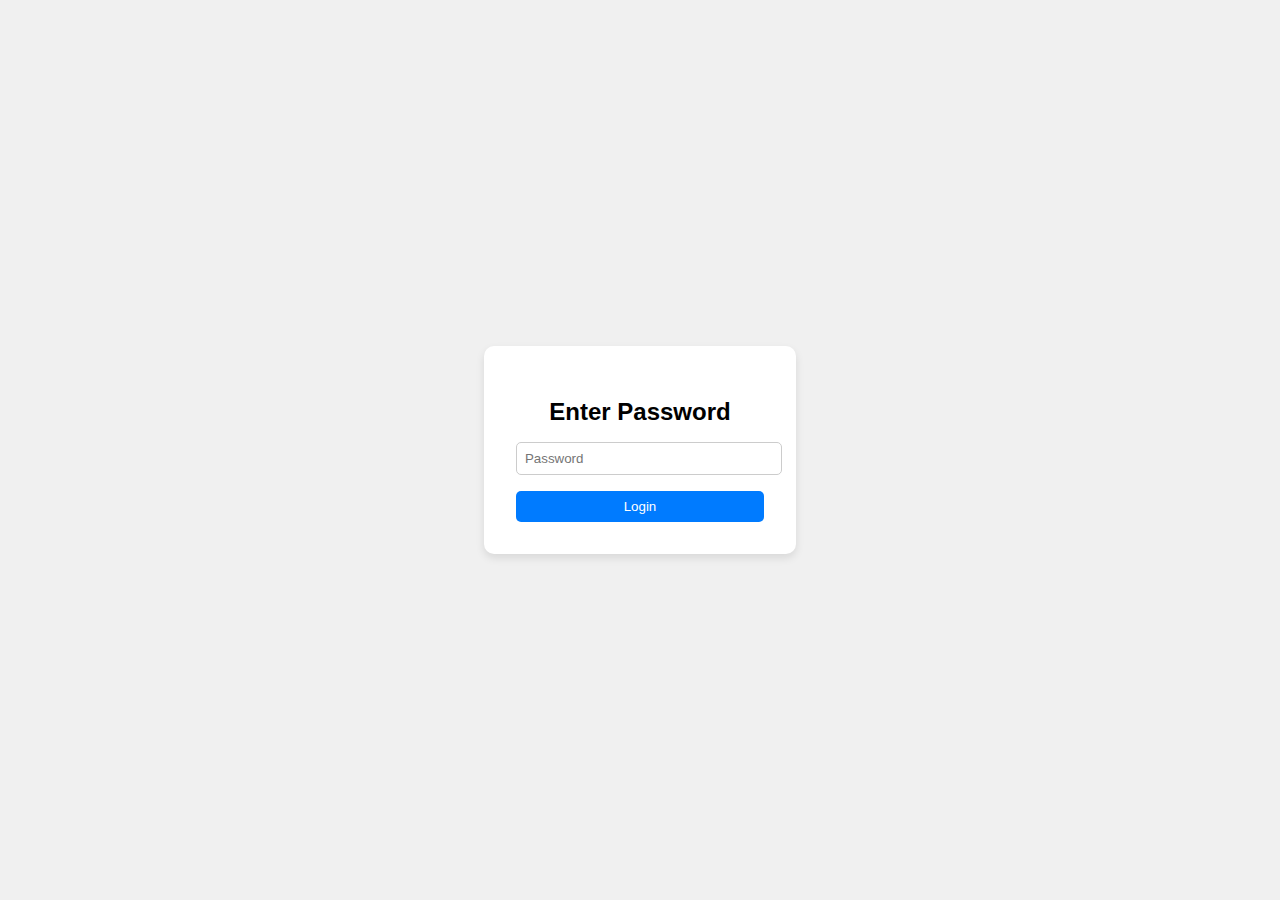
<file: index.html>
<!DOCTYPE html>
<html lang="en">
<head>
    <meta charset="UTF-8">
    <meta name="viewport" content="width=device-width, initial-scale=1.0">
    <title>Login Page</title>
    <style>
        body {
            display: flex;
            height: 100vh;
            justify-content: center;
            align-items: center;
            background-color: #f0f0f0;
            margin: 0;
            font-family: Arial, sans-serif;
        }
        .login-container {
            background: white;
            padding: 2rem;
            border-radius: 10px;
            box-shadow: 0 4px 8px rgba(0, 0, 0, 0.1);
        }
        .login-container h2 {
            margin-bottom: 1rem;
            text-align: center;
        }
        .login-container input[type="password"] {
            width: 100%;
            padding: 0.5rem;
            margin-bottom: 1rem;
            border: 1px solid #ccc;
            border-radius: 5px;
        }
        .login-container button {
            width: 100%;
            padding: 0.5rem;
            border: none;
            background-color: #007bff;
            color: white;
            border-radius: 5px;
            cursor: pointer;
        }
        .login-container button:hover {
            background-color: #0056b3;
        }
    </style>
</head>
<body>
    <div class="login-container">
        <h2>Enter Password</h2>
        <form>
            <input type="password" placeholder="Password" required>
            <button type="submit">Login</button>
        </form>
    </div>
</body>
</html>
</file>
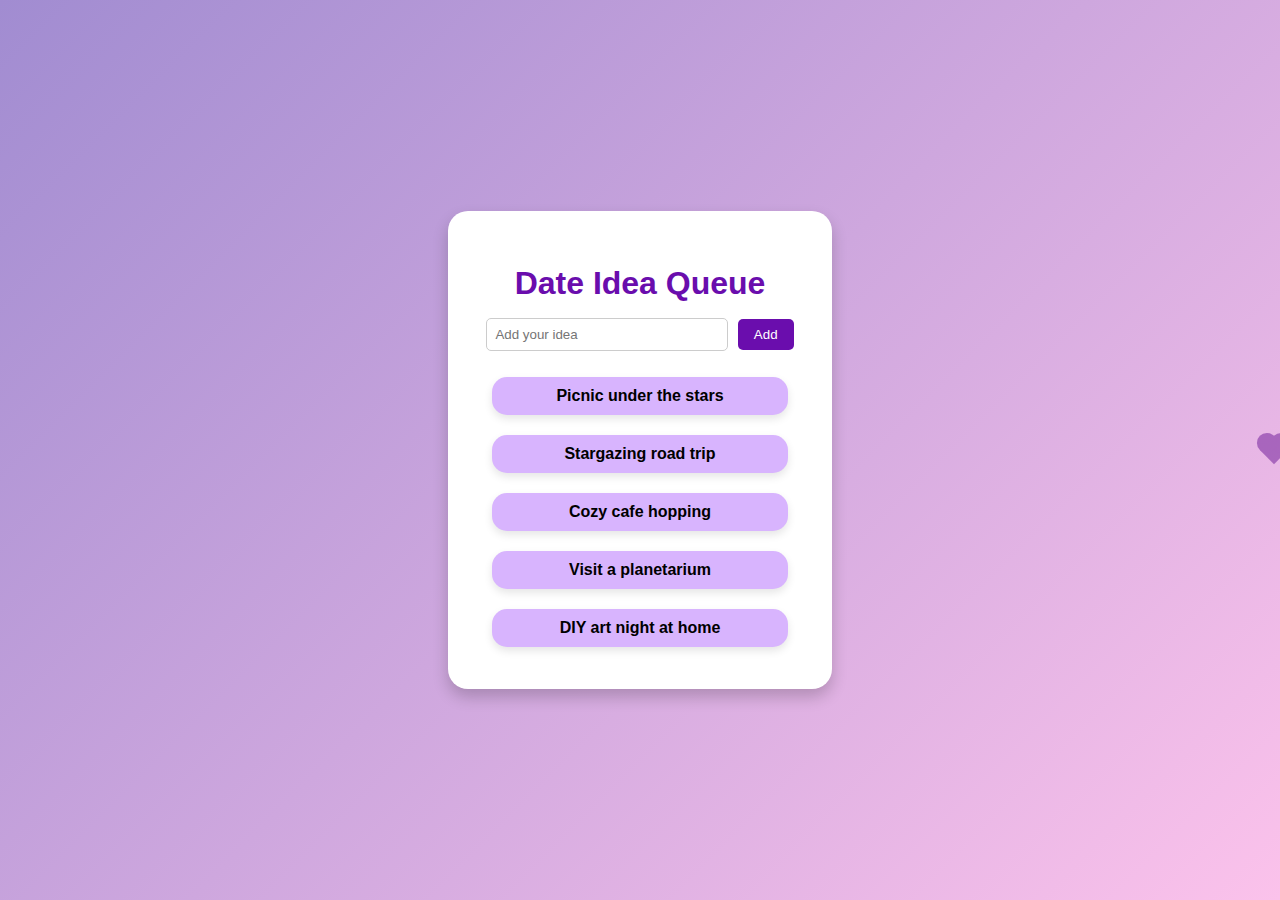
<file: date-ideas.html>
<!DOCTYPE html>
<html lang="en">
<head>
  <meta charset="UTF-8">
  <meta name="viewport" content="width=device-width, initial-scale=1.0">
  <title>Date Ideas</title>
  <link rel="stylesheet" href="style.css">
</head>
<body>
  <div class="container">
    <h1>Date Idea Queue</h1>
    <form id="idea-form">
      <input type="text" id="new-idea" placeholder="Add your idea" required>
      <button type="submit">Add</button>
    </form>
    <div class="queue" id="queue">
      <div class="queue-item">Picnic under the stars</div>
      <div class="queue-item">Stargazing road trip</div>
      <div class="queue-item">Cozy cafe hopping</div>
      <div class="queue-item">Visit a planetarium</div>
      <div class="queue-item">DIY art night at home</div>
    </div>
  </div>

  <script>
    const form = document.getElementById('idea-form');
    const queue = document.getElementById('queue');

    form.addEventListener('submit', function(event) {
      event.preventDefault();
      const input = document.getElementById('new-idea');
      const newIdea = input.value.trim();
      if (newIdea) {
        const newItem = document.createElement('div');
        newItem.className = 'queue-item';
        newItem.textContent = newIdea;
        queue.appendChild(newItem);
        input.value = '';
      }
    });

    function createHeart() {
      const heart = document.createElement('div');
      heart.className = 'heart';
      heart.style.left = Math.random() * 100 + 'vw';
      heart.style.animationDuration = (5 + Math.random() * 5) + 's';
      document.body.appendChild(heart);
      setTimeout(() => heart.remove(), 10000);
    }

    setInterval(createHeart, 500);
  </script>
</body>
</html>
</file>
<file: style.css>
body {
  display: flex;
  flex-direction: column;
  align-items: center;
  justify-content: center;
  min-height: 100vh;
  margin: 0;
  background: linear-gradient(135deg, #a18cd1, #fbc2eb);
  font-family: 'Comic Sans MS', cursive, sans-serif;
  overflow: hidden;
  position: relative;
}

.container {
  background: white;
  padding: 2rem;
  border-radius: 20px;
  box-shadow: 0 8px 16px rgba(0, 0, 0, 0.2);
  text-align: center;
  width: 320px;
  z-index: 1;
}

h1 {
  margin-bottom: 1rem;
  color: #6a0dad;
}

.queue {
  display: flex;
  flex-direction: column;
  align-items: center;
  margin-top: 1rem;
}

.queue-item {
  background-color: #d8b4fe;
  margin: 10px 0;
  padding: 10px 20px;
  border-radius: 15px;
  width: 80%;
  font-weight: bold;
  box-shadow: 0 4px 8px rgba(0,0,0,0.1);
  animation: popin 0.5s ease forwards;
}

form {
  margin-top: 1rem;
}

input[type="text"] {
  padding: 0.5rem;
  border: 1px solid #ccc;
  border-radius: 5px;
  width: 70%;
  margin-right: 5px;
}

button {
  padding: 0.5rem 1rem;
  background-color: #6a0dad;
  border: none;
  border-radius: 5px;
  color: white;
  cursor: pointer;
}

button:hover {
  background-color: #5e35b1;
}

@keyframes popin {
  from { opacity: 0; transform: translateY(20px); }
  to { opacity: 1; transform: translateY(0); }
}

/* Floating hearts */
.heart {
  position: absolute;
  width: 20px;
  height: 20px;
  background-color: #8e44ad;
  transform: rotate(45deg);
  animation: float 10s linear infinite;
  opacity: 0.7;
}

.heart::before,
.heart::after {
  content: '';
  position: absolute;
  width: 20px;
  height: 20px;
  background-color: #8e44ad;
  border-radius: 50%;
}

.heart::before {
  top: -10px;
  left: 0;
}

.heart::after {
  left: -10px;
  top: 0;
}

@keyframes float {
  0% {
    transform: translateY(100vh) rotate(45deg);
    opacity: 0;
  }
  50% {
    opacity: 0.7;
  }
  100% {
    transform: translateY(-10vh) rotate(45deg);
    opacity: 0;
  }
}
</file>
